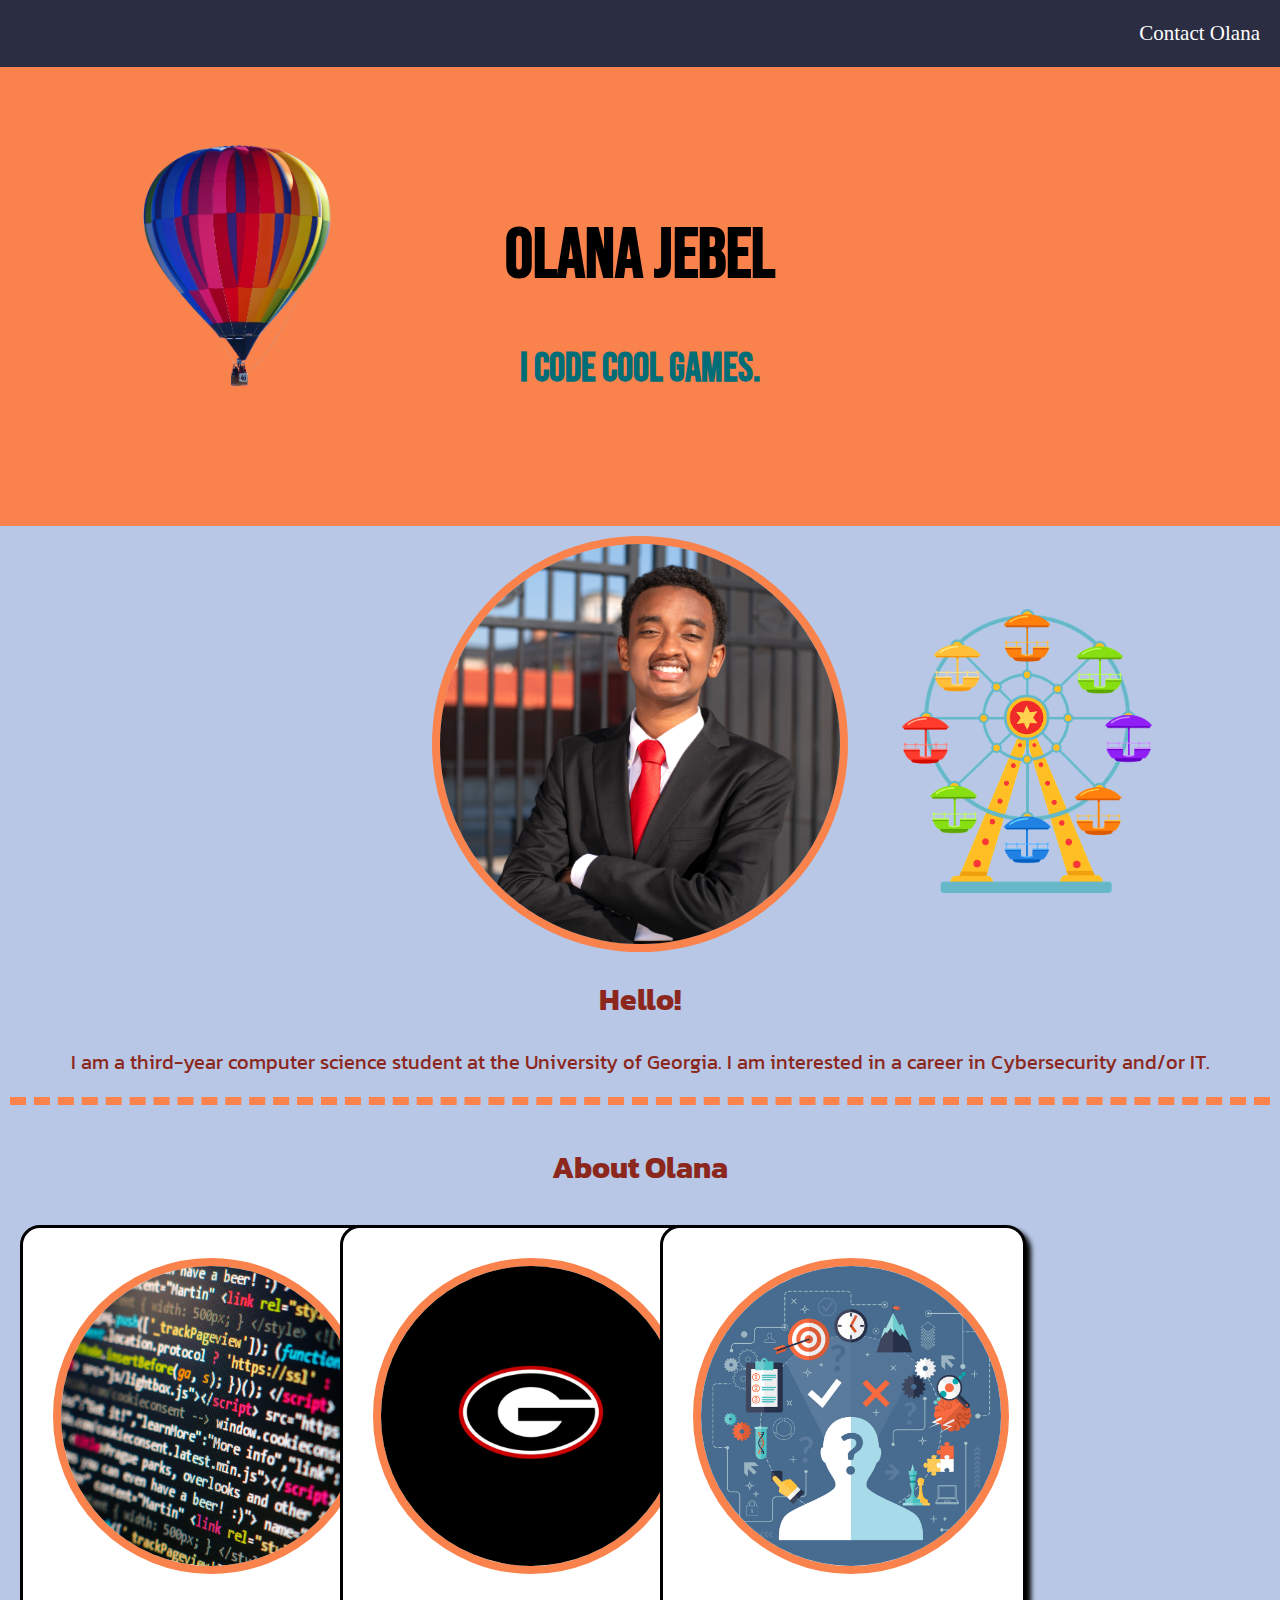
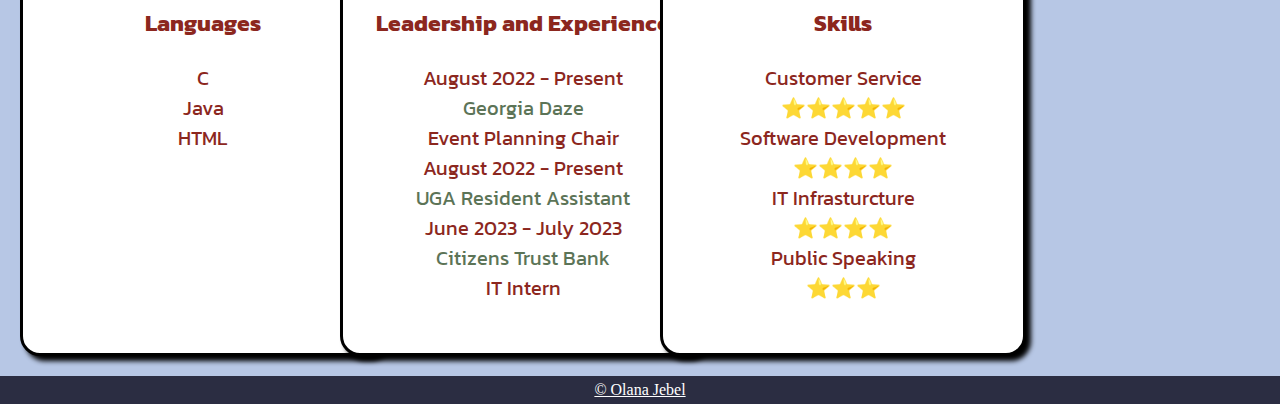
<file: cv/index.html>
<!DOCTYPE html>
<html lang="en">
<head>
    <meta charset="UTF-8">
    <meta name="viewport" content="width=device-width, initial-scale=1.0">
    <link rel="preconnect" href="https://fonts.googleapis.com">
    <link rel="preconnect" href="https://fonts.gstatic.com" crossorigin>
    <link href="https://fonts.googleapis.com/css2?family=Bebas+Neue&family=Kanit&display=swap" rel="stylesheet">
    <link rel="stylesheet" href="css/style.css"/>
    <title>Olana Jebel</title>
</head>
<body>
    <nav>
        <p><a href="contact.html">Contact Olana</a></p>
    </nav>

    <section class="intro-section">
        <img src="images/hotairballoon.png" width="220px" alt="Hot Air Balloon" class="intro-image1">
        <h1>Olana Jebel</h1>
        <h2>I code cool games.</h2>
        <img src="images/ferriswheel.png" width="250px" alt="Ferris Wheel" class="intro-image2">
    </section>

    <section class="about-section">
        <img src="images/olanaheadshot.jpg" width="400px" alt="Olana Jebel's Headshot" class="headshot-image">
        <h2>Hello!</h2>
        <p>I am a third-year computer science student at the University of Georgia. 
            I am interested in a career in Cybersecurity and/or IT.
        </p>
        <hr>
        <h2>About Olana</h2>
        
        <div class="card-three-col">
            
            <div class="card">
                <img src="images/programmingcode.jpg" width="100px" alt="Programming">
                <h3>Languages</h3>
                <ul>
                    <li>C</li>
                    <li>Java</li>
                    <li>HTML</li>
                </ul>
            </div>

            <div class="card">
                <img src="images/uga.jpg" width="100px" alt="UGA">
                <h3>Leadership and Experience</h3>
                <dl>
                    <dt>August 2022 - Present</dt> <dd><a href="https://www.instagram.com/georgiadaze/?hl=en">Georgia Daze</a> Event Planning Chair</dd>
                    <dt>August 2022 - Present</dt> <dd><a href="https://housing.uga.edu/about-us/employment/wfh-story-ra/">UGA Resident Assistant</a></dd>
                    <dt>June 2023 - July 2023</dt> <dd><a href="https://ctbconnect.com/">Citizens Trust Bank</a> IT Intern</dd>
                </dl>
            </div>

            <div class="card">
                <img src="images/skills.png" width="100px" alt="Skills">
                <h3>Skills</h3>
                <dl>
                    <dt>Customer Service</dt> <dd>⭐⭐⭐⭐⭐</dd>
                    <dt>Software Development</dt> <dd>⭐⭐⭐⭐</dd>
                    <dt>IT Infrasturcture</dt> <dd>⭐⭐⭐⭐</dd>
                    <dt>Public Speaking</dt> <dd>⭐⭐⭐</dd>
                </dl>
            </div>
        </div>
    </section>

    <footer>
        <a href="contact.html">&copy; Olana Jebel</a>
    </footer>
</body>
</html>
</file>
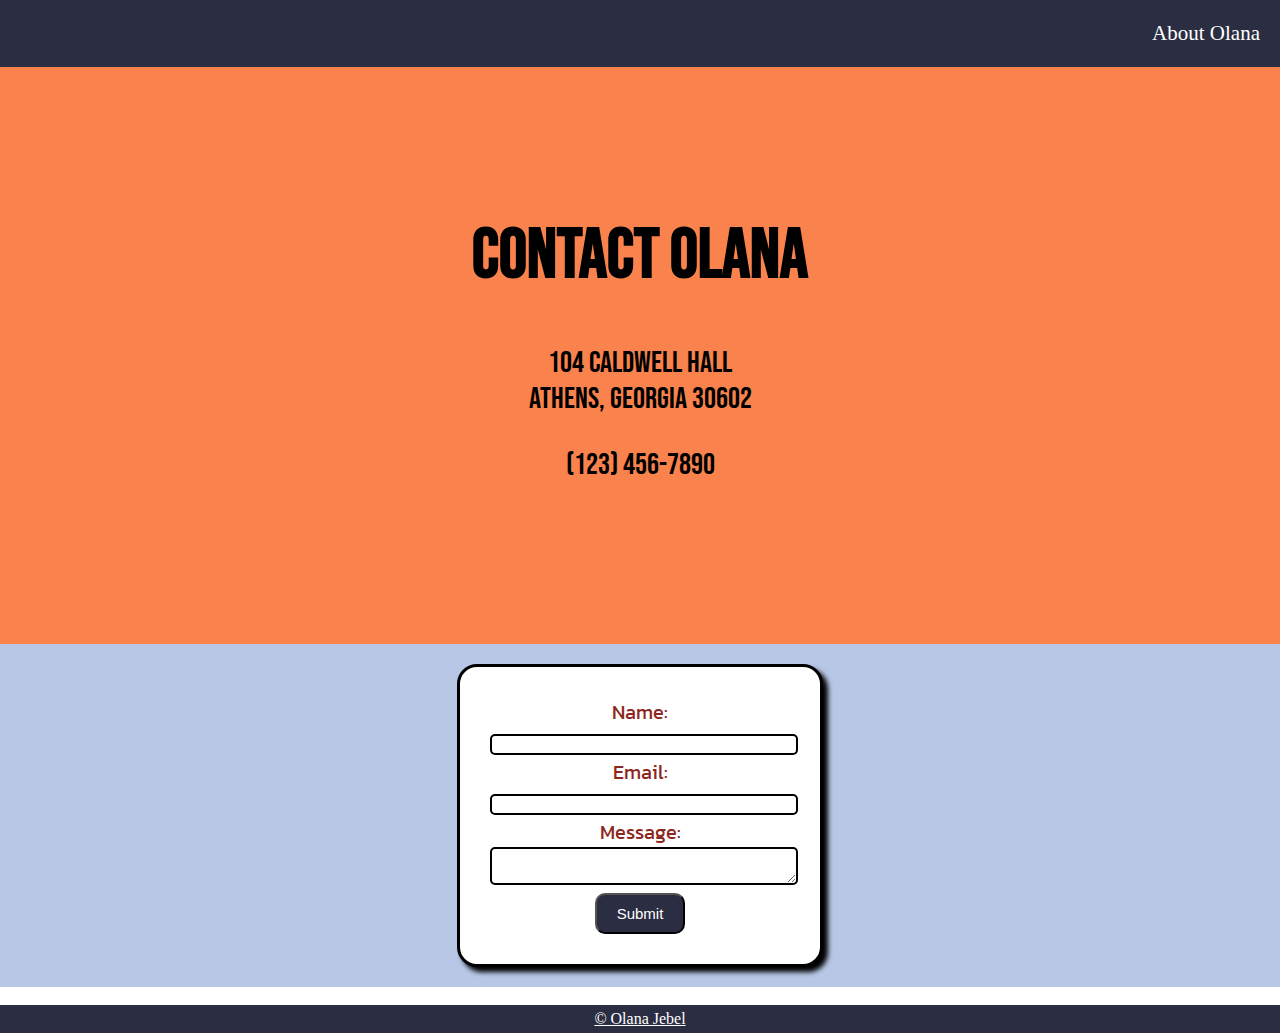
<file: cv/contact.html>
<!DOCTYPE html>
<html lang="en">
<head>
    <meta charset="UTF-8">
    <meta name="viewport" content="width=device-width, initial-scale=1.0">
    <link rel="preconnect" href="https://fonts.googleapis.com">
    <link rel="preconnect" href="https://fonts.gstatic.com" crossorigin>
    <link href="https://fonts.googleapis.com/css2?family=Bebas+Neue&family=Kanit&display=swap" rel="stylesheet">
    <title>Contact Olana</title>
    <link rel="stylesheet" href="css/style.css"/>
</head>
<body>
    <nav>
        <p><a href="index.html">About Olana</a></p>
    </nav>

    <div class="intro-section">
        <h1>Contact Olana</h1>
        <p>104 Caldwell Hall <br> Athens, Georgia 30602</p>
        <p>(123) 456-7890</p>
        <hr>
    </div>

    <div class="about-section">
        <div class="card-one-col">
            <div class="card">
                <form action="mailto:oaj41592@uga.edu" method="post">
                    <label for="name">Name:</label>
                    <input type="text">
                    <br>
                    <label for="email">Email:</label>
                    <input type="text">
                    <br>
                    <label for="message">Message:</label>
                    <textarea name="message" rows="2.5" cols="22"></textarea>
                    <br>
                    <input type="submit">
                </form>
            </div>
        </div>
    </div>

    <br>
    <footer>
        <a href="index.html">&copy; Olana Jebel</a>
    </footer>

</body>
</html>
</file>
<file: cv/css/style.css>
body {
    margin: 0;
}

nav {
    font-size: 21px;
    background-color: #2B2D42;
    display: flex;
    justify-content: flex-end;
}

nav a {
    color: #FFFFFF;
    text-decoration: none;
    margin-right: 20px;
    transition: color 0.3s ease;
}

nav a:hover {
    color: #FFA400;
}

.intro-section {
    text-align: center;
    font-family: 'Bebas Neue', sans-serif;
    background-color: #FA824C;
    padding:100px;
}

.intro-section h1 {
    font-size: 70px;
    color: #000000;
}

.intro-section h2 {
    font-size: 40px;
    color: #006D77;
}

.intro-section p {
    font-size: 30px;
}

.intro-image1 {
    position: absolute;
    top: 15%;
    left: 10%;
}

.intro-image2 {
    position: absolute;
    bottom: 0.8%;
    right: 10%;
}

.headshot-image {
    display: block;
    margin-left: auto;
    margin-right: auto;
    border: 8px solid #FA824C;
    border-radius: 1000px;
}

.about-section {
    background-color: #B7C7E5;
    color: #8C271E;
    font-family: 'Kanit', sans-serif;
    font-size: 20px;
    padding: 10px;
}

.about-section h2,
.about-section p {
    text-align: center;
}

.about-section a {
    color: #5C7457;
    text-decoration: none;
    transition: color 0.3 ease;
}

.about-section a:hover {
    color: #A13726;
    font-weight: bold;
}

.card-one-col {
    display: flex;
    flex-direction: row;
    align-items: center;
    justify-content: center;
    text-align: center;
    text:
}
.card-three-col {
    display: grid;
    grid-template-columns: repeat(auto-fill, minmax(300px, 1fr));
    gap: 20px;
}

.card {
    width: 300px;
    border: 3px solid #000000;
    border-radius: 20px;
    box-shadow: 5px 5px 5px #000000;
    margin: 10px;
    padding: 30px;
    text-align: center;
    background-color: white;
}

.card ul {
    display: grid;
    list-style-type: none;
    margin: 0;
    padding: 0;
}

.card dl dt,
.card dl dd {
    display: flex;
    flex-direction: column;
    align-items: center;
    list-style-type: none;
    margin: 0;
    padding: 0;
}

.card img {
    width: 300px;
    border: 8px solid #FA824C;
    border-radius: 50%;
    margin: 0 auto;
}

.card input[type="text"],
.card textarea {
    width: 100%;
    border: 2px solid #000000;
    border-radius: 5px;
}

.card input[type="submit"] {
    background-color: #2B2D42;
    color: #FFFFFF;
    padding: 10px 20px;
    font-size: 15px;
    border-radius: 10px;
    cursor: pointer;
    transition: background-color 0.3s ease;
}

.card input[type="submit"]:hover {
    color:#000000;
    background-color: #FFA400;
    font-weight: bold;
}

hr {
    height: 15px;
    color:#FA824C;
    border-top: dashed 8px;
    border-left: none;
    border-bottom: none;
    border-right: none;
}

footer {
    background-color: #2B2D42;
    color: #FFFFFF;
    padding: 5px;
    display: flex;
    justify-content: center;
}

footer a {
    color: #FFFFFF;
    transition: color 0.3s ease;
}

footer a:hover {
    color: #FFA400;
    font-weight: bold;
}
</file>
